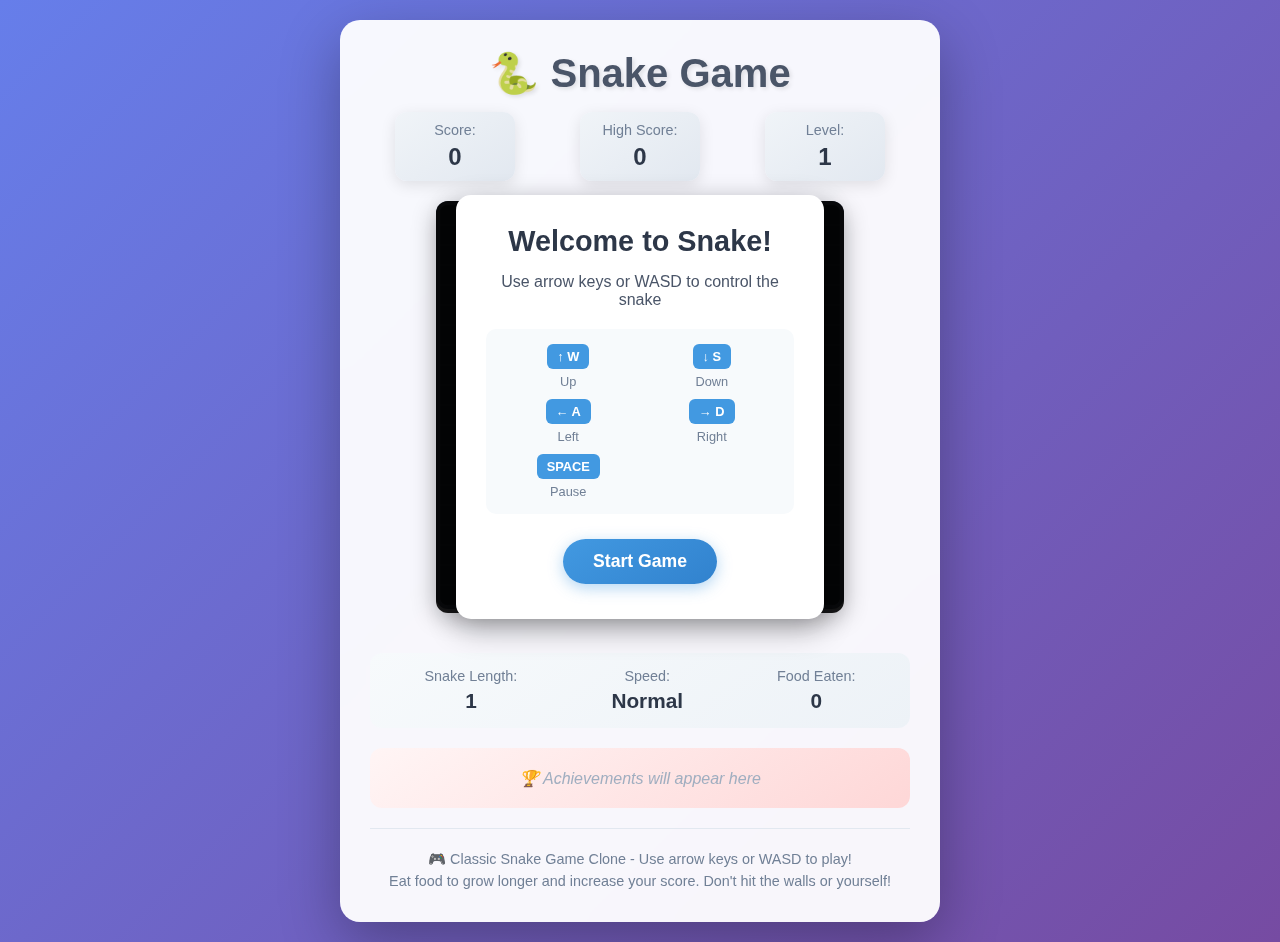
<file: SnakeGame/index.html>
<!DOCTYPE html>
<html lang="en">
<head>
    <meta charset="UTF-8">
    <meta name="viewport" content="width=device-width, initial-scale=1.0">
    <title>Snake Game - Classic Arcade</title>
    <link rel="stylesheet" href="style.css">
</head>
<body>
    <div class="game-container">
        <div class="header">
            <h1>🐍 Snake Game</h1>
            <div class="score-container">
                <div class="score-item">
                    <span class="label">Score:</span>
                    <span id="score">0</span>
                </div>
                <div class="score-item">
                    <span class="label">High Score:</span>
                    <span id="highScore">0</span>
                </div>
                <div class="score-item">
                    <span class="label">Level:</span>
                    <span id="level">1</span>
                </div>
            </div>
        </div>

        <div class="game-area">
            <canvas id="gameCanvas" width="400" height="400"></canvas>
            
            <div class="game-overlay" id="gameOverlay">
                <div class="overlay-content">
                    <h2 id="overlayTitle">Welcome to Snake!</h2>
                    <p id="overlayMessage">Use arrow keys or WASD to control the snake</p>
                    <div class="controls-info">
                        <div class="control-item">
                            <span class="key">↑ W</span>
                            <span>Up</span>
                        </div>
                        <div class="control-item">
                            <span class="key">↓ S</span>
                            <span>Down</span>
                        </div>
                        <div class="control-item">
                            <span class="key">← A</span>
                            <span>Left</span>
                        </div>
                        <div class="control-item">
                            <span class="key">→ D</span>
                            <span>Right</span>
                        </div>
                        <div class="control-item">
                            <span class="key">SPACE</span>
                            <span>Pause</span>
                        </div>
                    </div>
                    <button id="startButton" class="game-button">Start Game</button>
                    <button id="restartButton" class="game-button hidden">Play Again</button>
                </div>
            </div>
        </div>

        <div class="mobile-controls">
            <div class="control-row">
                <button class="control-btn" id="upBtn">↑</button>
            </div>
            <div class="control-row">
                <button class="control-btn" id="leftBtn">←</button>
                <button class="control-btn" id="pauseBtn">⏸</button>
                <button class="control-btn" id="rightBtn">→</button>
            </div>
            <div class="control-row">
                <button class="control-btn" id="downBtn">↓</button>
            </div>
        </div>

        <div class="stats">
            <div class="stat-item">
                <span class="stat-label">Snake Length:</span>
                <span id="snakeLength">1</span>
            </div>
            <div class="stat-item">
                <span class="stat-label">Speed:</span>
                <span id="gameSpeed">Normal</span>
            </div>
            <div class="stat-item">
                <span class="stat-label">Food Eaten:</span>
                <span id="foodEaten">0</span>
            </div>
        </div>

        <div class="achievements" id="achievements">
            <!-- Achievements will be added dynamically -->
        </div>

        <div class="footer">
            <p>🎮 Classic Snake Game Clone - Use arrow keys or WASD to play!</p>
            <p>Eat food to grow longer and increase your score. Don't hit the walls or yourself!</p>
        </div>
    </div>

    <script src="script.js"></script>
</body>
</html>
</file>
<file: SnakeGame/style.css>
* {
    margin: 0;
    padding: 0;
    box-sizing: border-box;
}

body {
    font-family: 'Segoe UI', Tahoma, Geneva, Verdana, sans-serif;
    background: linear-gradient(135deg, #667eea 0%, #764ba2 100%);
    min-height: 100vh;
    display: flex;
    justify-content: center;
    align-items: center;
    padding: 20px;
    color: #333;
}

.game-container {
    background: rgba(255, 255, 255, 0.95);
    border-radius: 20px;
    padding: 30px;
    box-shadow: 0 20px 60px rgba(0, 0, 0, 0.3);
    backdrop-filter: blur(10px);
    max-width: 600px;
    width: 100%;
    text-align: center;
}

.header {
    margin-bottom: 20px;
}

.header h1 {
    font-size: 2.5rem;
    color: #4a5568;
    margin-bottom: 15px;
    text-shadow: 2px 2px 4px rgba(0, 0, 0, 0.1);
}

.score-container {
    display: flex;
    justify-content: space-around;
    flex-wrap: wrap;
    gap: 15px;
    margin-bottom: 20px;
}

.score-item {
    background: linear-gradient(145deg, #f0f4f8, #e2e8f0);
    padding: 10px 20px;
    border-radius: 12px;
    box-shadow: 0 4px 15px rgba(0, 0, 0, 0.1);
    min-width: 120px;
}

.score-item .label {
    display: block;
    font-size: 0.9rem;
    color: #718096;
    margin-bottom: 5px;
}

.score-item span:last-child {
    font-size: 1.5rem;
    font-weight: bold;
    color: #2d3748;
}

.game-area {
    position: relative;
    display: inline-block;
    margin-bottom: 20px;
}

#gameCanvas {
    border: 4px solid #4a5568;
    border-radius: 12px;
    background: #1a202c;
    box-shadow: 0 8px 25px rgba(0, 0, 0, 0.3);
}

.game-overlay {
    position: absolute;
    top: 0;
    left: 0;
    width: 100%;
    height: 100%;
    background: rgba(0, 0, 0, 0.9);
    border-radius: 12px;
    display: flex;
    align-items: center;
    justify-content: center;
    z-index: 10;
}

.game-overlay.hidden {
    display: none;
}

.overlay-content {
    background: white;
    padding: 30px;
    border-radius: 15px;
    text-align: center;
    max-width: 90%;
    box-shadow: 0 10px 30px rgba(0, 0, 0, 0.3);
}

.overlay-content h2 {
    color: #2d3748;
    margin-bottom: 15px;
    font-size: 1.8rem;
}

.overlay-content p {
    color: #4a5568;
    margin-bottom: 20px;
    font-size: 1rem;
}

.controls-info {
    display: grid;
    grid-template-columns: repeat(auto-fit, minmax(100px, 1fr));
    gap: 10px;
    margin: 20px 0;
    padding: 15px;
    background: #f7fafc;
    border-radius: 10px;
}

.control-item {
    display: flex;
    flex-direction: column;
    align-items: center;
    gap: 5px;
}

.control-item .key {
    background: #4299e1;
    color: white;
    padding: 5px 10px;
    border-radius: 6px;
    font-weight: bold;
    font-size: 0.8rem;
}

.control-item span:last-child {
    font-size: 0.8rem;
    color: #718096;
}

.game-button {
    background: linear-gradient(145deg, #4299e1, #3182ce);
    color: white;
    border: none;
    padding: 12px 30px;
    border-radius: 25px;
    font-size: 1.1rem;
    font-weight: bold;
    cursor: pointer;
    transition: all 0.3s ease;
    margin: 5px;
    box-shadow: 0 4px 15px rgba(66, 153, 225, 0.4);
}

.game-button:hover {
    transform: translateY(-2px);
    box-shadow: 0 6px 20px rgba(66, 153, 225, 0.6);
}

.game-button:active {
    transform: translateY(0);
}

.game-button.hidden {
    display: none;
}

.mobile-controls {
    display: none;
    margin: 20px 0;
}

.control-row {
    display: flex;
    justify-content: center;
    gap: 10px;
    margin: 5px 0;
}

.control-btn {
    background: linear-gradient(145deg, #e2e8f0, #cbd5e0);
    border: none;
    width: 50px;
    height: 50px;
    border-radius: 12px;
    font-size: 1.2rem;
    cursor: pointer;
    transition: all 0.2s ease;
    box-shadow: 0 3px 10px rgba(0, 0, 0, 0.2);
}

.control-btn:hover {
    background: linear-gradient(145deg, #cbd5e0, #a0aec0);
    transform: translateY(-1px);
}

.control-btn:active {
    transform: translateY(1px);
    box-shadow: 0 1px 5px rgba(0, 0, 0, 0.2);
}

.stats {
    display: flex;
    justify-content: space-around;
    flex-wrap: wrap;
    gap: 15px;
    margin: 20px 0;
    padding: 15px;
    background: linear-gradient(145deg, #f7fafc, #edf2f7);
    border-radius: 12px;
}

.stat-item {
    text-align: center;
}

.stat-label {
    display: block;
    font-size: 0.9rem;
    color: #718096;
    margin-bottom: 5px;
}

.stat-item span:last-child {
    font-size: 1.3rem;
    font-weight: bold;
    color: #2d3748;
}

.achievements {
    margin: 20px 0;
    padding: 15px;
    background: linear-gradient(145deg, #fff5f5, #fed7d7);
    border-radius: 12px;
    min-height: 60px;
    display: flex;
    flex-wrap: wrap;
    gap: 10px;
    justify-content: center;
    align-items: center;
}

.achievement {
    background: linear-gradient(145deg, #f56565, #e53e3e);
    color: white;
    padding: 8px 15px;
    border-radius: 20px;
    font-size: 0.9rem;
    font-weight: bold;
    animation: achievementPop 0.5s ease;
}

@keyframes achievementPop {
    0% { transform: scale(0); opacity: 0; }
    50% { transform: scale(1.2); }
    100% { transform: scale(1); opacity: 1; }
}

.achievements:empty::before {
    content: "🏆 Achievements will appear here";
    color: #a0aec0;
    font-style: italic;
}

.footer {
    margin-top: 20px;
    padding-top: 20px;
    border-top: 1px solid #e2e8f0;
    color: #718096;
    font-size: 0.9rem;
    line-height: 1.5;
}

/* Game Over Animation */
.game-over {
    animation: gameOverShake 0.5s ease;
}

@keyframes gameOverShake {
    0%, 20%, 40%, 60%, 80% { transform: translateX(0); }
    10%, 30%, 50%, 70%, 90% { transform: translateX(-5px); }
}

/* Responsive Design */
@media (max-width: 768px) {
    .game-container {
        padding: 20px;
        margin: 10px;
    }
    
    .header h1 {
        font-size: 2rem;
    }
    
    #gameCanvas {
        width: 100%;
        max-width: 350px;
        height: auto;
    }
    
    .mobile-controls {
        display: block;
    }
    
    .score-container {
        justify-content: center;
    }
    
    .stats {
        flex-direction: column;
        gap: 10px;
    }
    
    .controls-info {
        grid-template-columns: repeat(2, 1fr);
        gap: 8px;
    }
    
    .overlay-content {
        padding: 20px;
        margin: 10px;
    }
}

@media (max-width: 480px) {
    .header h1 {
        font-size: 1.8rem;
    }
    
    .score-item {
        min-width: 100px;
        padding: 8px 15px;
    }
    
    .control-btn {
        width: 45px;
        height: 45px;
        font-size: 1rem;
    }
}

/* Dark mode support */
@media (prefers-color-scheme: dark) {
    .game-container {
        background: rgba(45, 55, 72, 0.95);
        color: #e2e8f0;
    }
    
    .header h1 {
        color: #e2e8f0;
    }
    
    .score-item {
        background: linear-gradient(145deg, #2d3748, #4a5568);
        color: #e2e8f0;
    }
    
    .overlay-content {
        background: #2d3748;
        color: #e2e8f0;
    }
    
    .overlay-content h2 {
        color: #e2e8f0;
    }
}
</file>
